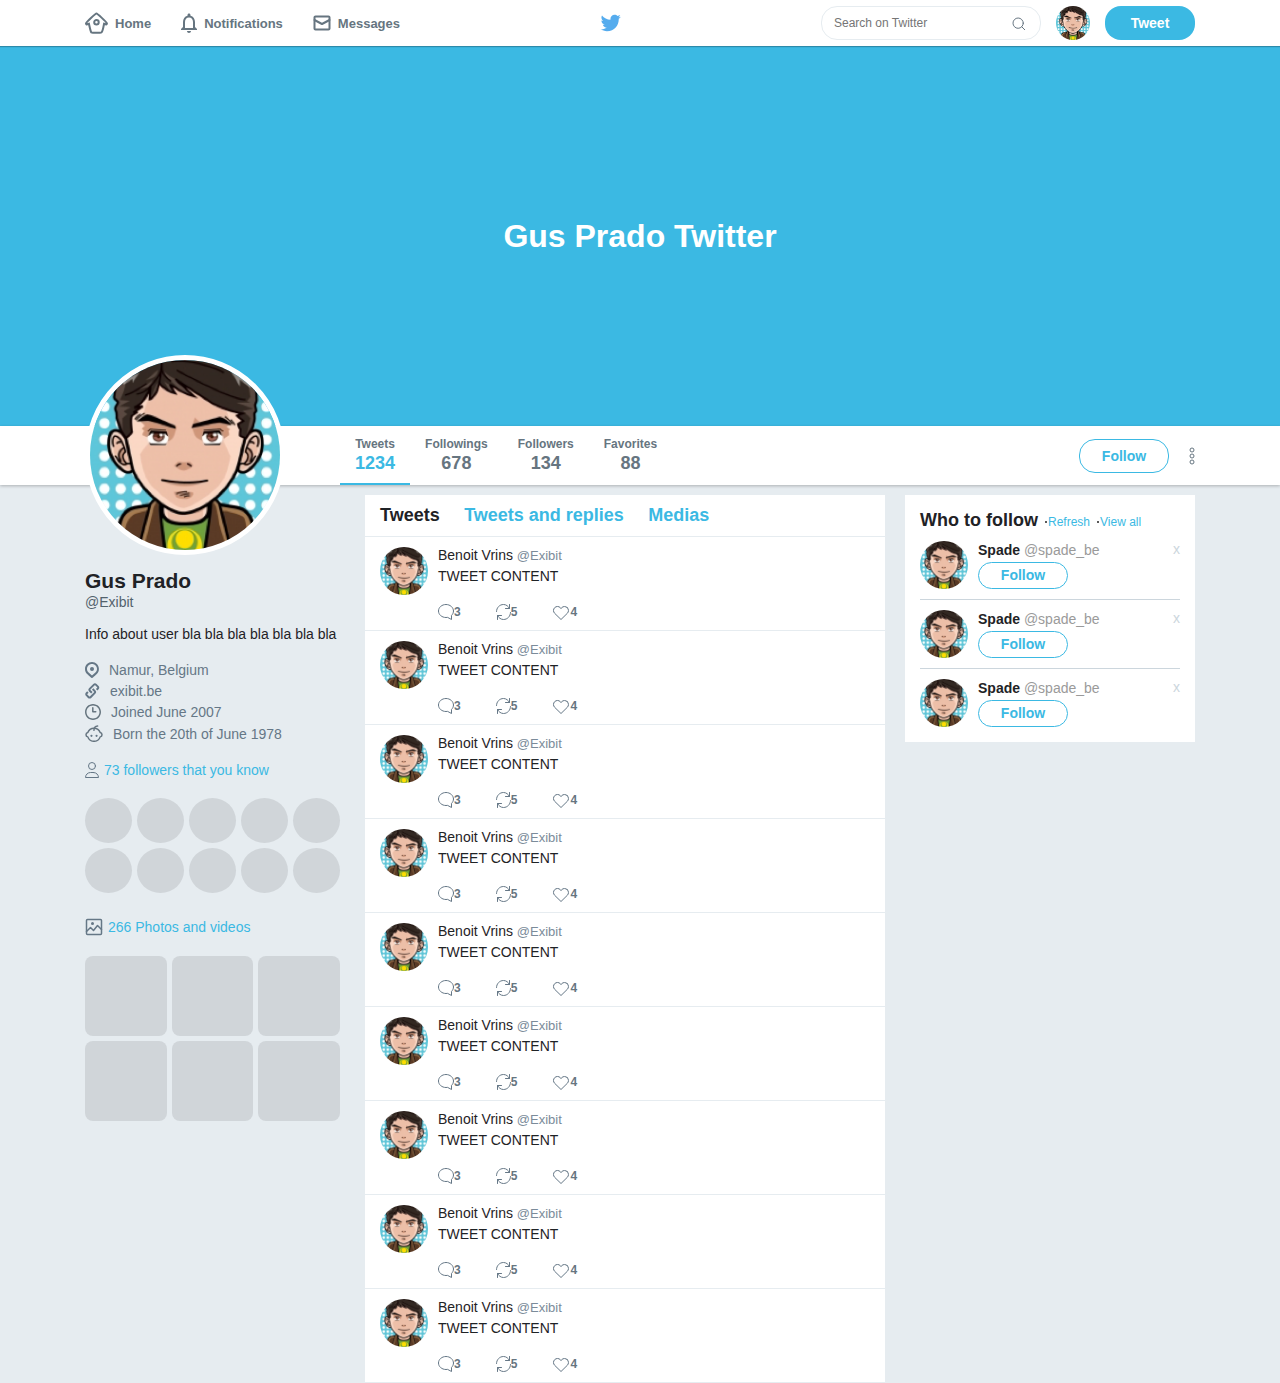
<file: index.html>
<!DOCTYPE html>
<html lang="en">
<head>
  <meta charset="UTF-8">
  <meta name="viewport" content="width=device-width, initial-scale=1.0">
  <meta http-equiv="X-UA-Compatible" content="ie=edge">
  <link rel="stylesheet" href="./styles.css">
  <title>Twitter like</title>
</head>
<body>
  <header id="main-header">
    <div class="content">
      <nav>
        <ul>
          <li><img src="./img/home.svg" alt="Home">Home</li>
          <li><img src="./img/notification.svg" alt="Notifications">Notifications</li>
          <li><img src="./img/message.svg" alt="Messages">Messages</li>
        </ul>
      </nav>
      <img src="./img/logo.svg" alt="Twitter logo">
      <div class="right-side">
        <input type="text" placeholder="Search on Twitter">
        <img src="./img/avatar.png" alt="">
        <button>Tweet</button>
      </div>
    </div>
  </header>

  <div class="banner">
    <h1>Gus Prado Twitter</h1>
  </div>
  
  <div class="bar">
    <div class="content">
      <ul>
        <li class="active">
          <span>Tweets</span>
          <strong>1234</strong>
        </li>
        <li>
          <span>Followings</span>
          <strong>678</strong>
        </li>
        <li>
          <span>Followers</span>
          <strong>134</strong>
        </li>
        <li>
          <span>Favorites</span>
          <strong>88</strong>
        </li>
      </ul>
      <div class="actions">
        <button>Follow</button>
        <img src="./img/more.svg" alt="More"/>
      </div>
    </div>
  </div>

  <div class="wrapper-content content">
    <aside class="profile">
      <img class="avatar" src="./img/avatar.png" alt="Gus Prado">
      <h1>Gus Prado</h1>
      <span>@Exibit</span>
      <p>Info about user bla bla bla bla bla bla bla</p>
      <ul class="list">
        <li><img src="./img/place.svg" alt="Place">Namur, Belgium</li>
        <li><img src="./img/url.svg" alt="">exibit.be</li>
        <li><img src="./img/joined.svg" alt="">Joined June 2007</li>
        <li><img src="./img/born.svg" alt="">Born the 20th of June 1978</li>
      </ul>
      <div class="widget followers">
        <strong><img src="./img/followers.svg" alt="Followers"> 73 followers that you know</strong>
        <ul>
          <li></li>
          <li></li>
          <li></li>
          <li></li>
          <li></li>
          <li></li>
          <li></li>
          <li></li>
          <li></li>
          <li></li>
        </ul>
      </div>
      <div class="widget images">
        <strong><img src="./img/images.svg" alt="Images"> 266 Photos and videos</strong>
        <ul>
          <li></li>
          <li></li>
          <li></li>
          <li></li>
          <li></li>
          <li></li>
        </ul>
      </div>
    </aside>
    <section class="timeline">
      <nav>
        <a class="active" href="">Tweets</a>
        <a href="">Tweets and replies</a>
        <a href="">Medias</a>
      </nav>
      <ul class="tweets">
        <li>
          <img src="./img/avatar.png" alt="Avatar">
          <div class="info">
            <strong>Benoit Vrins <span>@Exibit</span></strong>
            <p>TWEET CONTENT</p>
            <div class="actions">
               <a href=""><img src="./img/comments.svg" alt="Comments"> 3</a>
               <a href=""><img src="./img/retweet.svg" alt="Retweet"> 5</a>
               <a href=""><img src="./img/like.svg" alt="Like"> 4</a>
            </div>
          </div>
        </li>
        <li>
          <img src="./img/avatar.png" alt="Avatar">
          <div class="info">
            <strong>Benoit Vrins <span>@Exibit</span></strong>
            <p>TWEET CONTENT</p>
            <div class="actions">
               <a href=""><img src="./img/comments.svg" alt="Comments"> 3</a>
               <a href=""><img src="./img/retweet.svg" alt="Retweet"> 5</a>
               <a href=""><img src="./img/like.svg" alt="Like"> 4</a>
            </div>
          </div>
        </li>
        <li>
          <img src="./img/avatar.png" alt="Avatar">
          <div class="info">
            <strong>Benoit Vrins <span>@Exibit</span></strong>
            <p>TWEET CONTENT</p>
            <div class="actions">
               <a href=""><img src="./img/comments.svg" alt="Comments"> 3</a>
               <a href=""><img src="./img/retweet.svg" alt="Retweet"> 5</a>
               <a href=""><img src="./img/like.svg" alt="Like"> 4</a>
            </div>
          </div>
        </li>
        <li>
          <img src="./img/avatar.png" alt="Avatar">
          <div class="info">
            <strong>Benoit Vrins <span>@Exibit</span></strong>
            <p>TWEET CONTENT</p>
            <div class="actions">
               <a href=""><img src="./img/comments.svg" alt="Comments"> 3</a>
               <a href=""><img src="./img/retweet.svg" alt="Retweet"> 5</a>
               <a href=""><img src="./img/like.svg" alt="Like"> 4</a>
            </div>
          </div>
        </li>
        <li>
          <img src="./img/avatar.png" alt="Avatar">
          <div class="info">
            <strong>Benoit Vrins <span>@Exibit</span></strong>
            <p>TWEET CONTENT</p>
            <div class="actions">
               <a href=""><img src="./img/comments.svg" alt="Comments"> 3</a>
               <a href=""><img src="./img/retweet.svg" alt="Retweet"> 5</a>
               <a href=""><img src="./img/like.svg" alt="Like"> 4</a>
            </div>
          </div>
        </li>
        <li>
          <img src="./img/avatar.png" alt="Avatar">
          <div class="info">
            <strong>Benoit Vrins <span>@Exibit</span></strong>
            <p>TWEET CONTENT</p>
            <div class="actions">
               <a href=""><img src="./img/comments.svg" alt="Comments"> 3</a>
               <a href=""><img src="./img/retweet.svg" alt="Retweet"> 5</a>
               <a href=""><img src="./img/like.svg" alt="Like"> 4</a>
            </div>
          </div>
        </li>
        <li>
          <img src="./img/avatar.png" alt="Avatar">
          <div class="info">
            <strong>Benoit Vrins <span>@Exibit</span></strong>
            <p>TWEET CONTENT</p>
            <div class="actions">
               <a href=""><img src="./img/comments.svg" alt="Comments"> 3</a>
               <a href=""><img src="./img/retweet.svg" alt="Retweet"> 5</a>
               <a href=""><img src="./img/like.svg" alt="Like"> 4</a>
            </div>
          </div>
        </li>
        <li>
          <img src="./img/avatar.png" alt="Avatar">
          <div class="info">
            <strong>Benoit Vrins <span>@Exibit</span></strong>
            <p>TWEET CONTENT</p>
            <div class="actions">
               <a href=""><img src="./img/comments.svg" alt="Comments"> 3</a>
               <a href=""><img src="./img/retweet.svg" alt="Retweet"> 5</a>
               <a href=""><img src="./img/like.svg" alt="Like"> 4</a>
            </div>
          </div>
        </li>
        <li>
          <img src="./img/avatar.png" alt="Avatar">
          <div class="info">
            <strong>Benoit Vrins <span>@Exibit</span></strong>
            <p>TWEET CONTENT</p>
            <div class="actions">
               <a href=""><img src="./img/comments.svg" alt="Comments"> 3</a>
               <a href=""><img src="./img/retweet.svg" alt="Retweet"> 5</a>
               <a href=""><img src="./img/like.svg" alt="Like"> 4</a>
            </div>
          </div>
        </li>
      </ul>
    </section>
    <aside class="widgets">
      <div class="widget">
        <div class="widgets follow">
          <div class="title">
            <strong>Who to follow</strong>
            <a href="">Refresh</a>
            <a href="">View all</a>
          </div>
          <ul>
            <li>
              <div class="profile">
                <img src="./img/avatar.png" alt="Avatar">
                <div class="info">
                  <strong>Spade <span>@spade_be</span></strong>
                  <button>Follow</button>
                </div>
              </div>
              <a href="">x</a>
            </li>
            <li>
              <div class="profile">
                <img src="./img/avatar.png" alt="Avatar">
                <div class="info">
                  <strong>Spade <span>@spade_be</span></strong>
                  <button>Follow</button>
                </div>
              </div>
              <a href="">x</a>
            </li>
            <li>
              <div class="profile">
                <img src="./img/avatar.png" alt="Avatar">
                <div class="info">
                  <strong>Spade <span>@spade_be</span></strong>
                  <button>Follow</button>
                </div>
              </div>
              <a href="">x</a>
            </li>
          </ul>
        </div>
        <div class="widgets trends">

        </div>
      </div>
    </aside>
  </div>

</body>
</html>
</file>
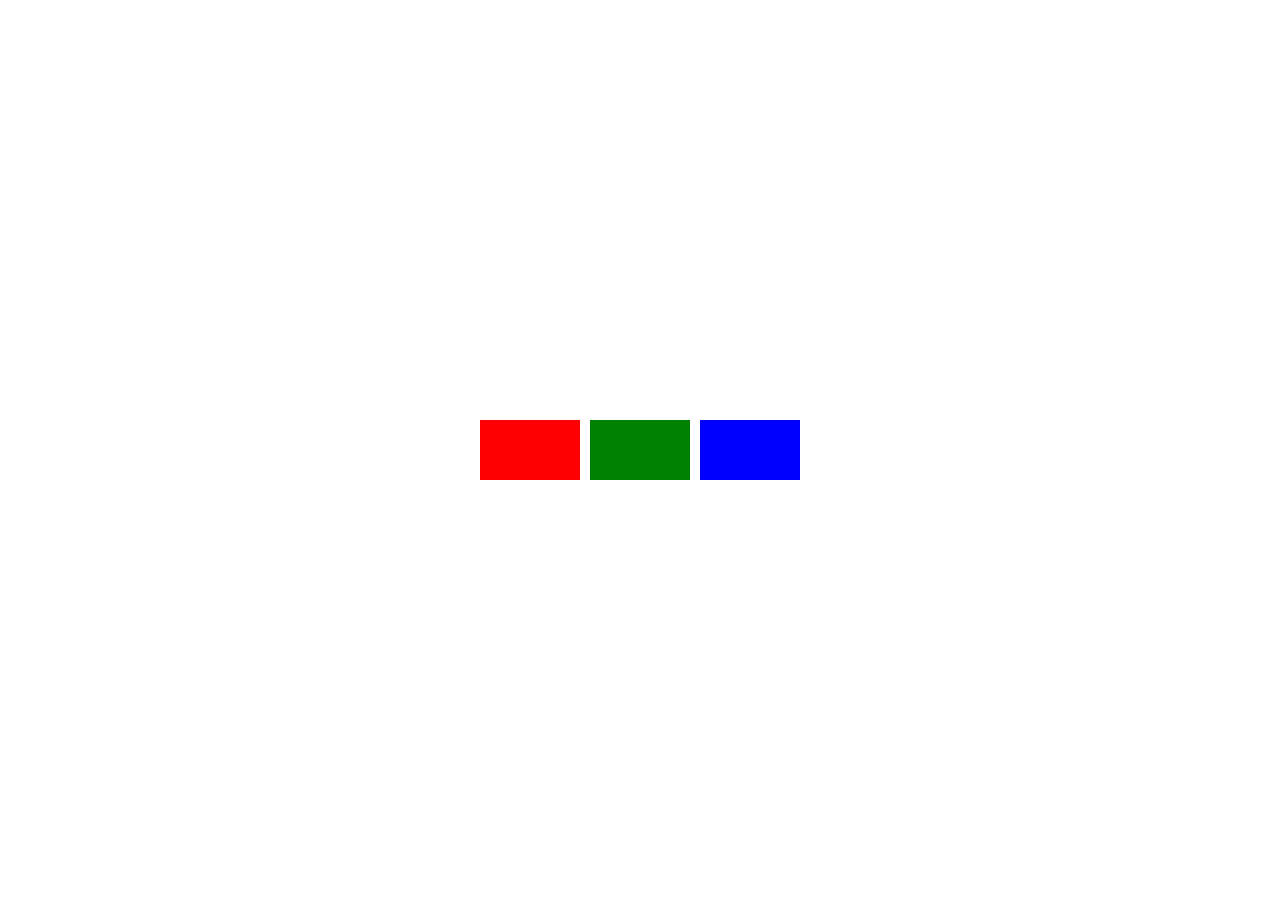
<file: basic_features/index.html>
<!DOCTYPE html>
<html lang="en">
<head>
  <meta charset="UTF-8">
  <meta name="viewport" content="width=device-width, initial-scale=1.0">
  <meta http-equiv="X-UA-Compatible" content="ie=edge">
  <link rel="stylesheet" href="./styles.css">
  <title>Flexbox</title>
</head>
<body>
  
  <div id="app">
    <div class="box red"></div>
    <div class="box green"></div>
    <div class="box blue"></div>
  </div>
  
</body>
</html>
</file>
<file: styles.css>
* {
  margin: 0;
  padding: 0;
  box-sizing: border-box; /* padding dont increase element width*/
}

body {
  background: #e6ecf0;
  font-family: 'Helvetica Neue', 'Helvetica', Arial, sans-serif;
  text-rendering: optimizeLegibility !important;
  -webkit-font-smoothing: antialiased !important;
}

input, button {
  outline: 0;
}

.content {
  max-width: 1170px;
  margin: 0 auto;
  padding: 0 30px;
}

header#main-header {
  height: 46px;
  background: #fff;
  box-shadow: 0 1px 1px rgba(0, 0, 0, 0.25);
  position: relative;
  z-index: 1;
}

header#main-header .content {
  display: flex;
  align-items: center;
  justify-content: space-between;
  height: 100%;
}

header#main-header nav ul {
  display: flex;
  list-style: none;
}

header#main-header nav li {
  display: flex;
  align-items: center;
  font-size: 13px;
  color: #667580;
  font-weight: bold;
  margin-left: 30px;
}

header#main-header nav li:first-child {
  margin: 0px;
}

header#main-header nav li img {
  margin-right: 7px;
}

header#main-header div.right-side {
  display: flex;
}

header#main-header div.right-side input {
  width: 220px;
  background-color: #f5f8fa;
  border: 1px solid #e6ecf0;
  height: 34px;
  padding: 0 30px 0 12px;
  border-radius: 16px;
  color: #667581;
  font-size: 12px;
  background: url('./img/search.svg') no-repeat 190px center;
}

header#main-header div.right-side img {
  height: 34px;
  width: 34px;
  border-radius: 50%;
  margin: 0 15px;
}

header#main-header div.right-side button {
  background-color: #3bb9e3;
  height: 34px;
  width: 90px;
  display: flex;
  align-items: center;
  justify-content: center;
  font-weight: bold;
  font-size: 14px;
  color: #fff;
  border: 0;
  border-radius: 16px;
}

div.banner {
  height: 380px;
  width: 100%;
  background-color: #3bb9e3;
  display: flex;
  align-items: center;
  justify-content: center;
  color: #fff;
}

div.bar {
  height: 59px;
  background-color: #fff;
  box-shadow: 0 1px 3px rgba(0, 0, 0, 0.25);
}

div.bar .content {
  display: flex;
  justify-content: space-between;
  align-items: center;
  padding-left: 285px;
  height: 100%;
}

div.bar .content ul {
  display: flex;
  list-style: none;
  height: 100%;
}

div.bar .content ul li {
  display: flex;
  flex-direction: column;
  align-items: center;
  justify-content: center;
  padding: 0 15px;
  position : relative;
}

div.bar .content ul li.active::after {
  content: '';
  width: 100%;
  height: 2px;
  position: absolute;
  bottom: 0;
  left: 0;
  background-color: #3bb9e3;
}

div.bar .content ul li span {
  color: #667580;
  font-size: 12px;
  font-weight: bold;
}

div.bar .content ul li strong {
  color: #667580;
  font-size: 18px;
  font-weight: bold;
  margin-top: 2px;
}

div.bar .content ul li.active strong {
  color: #3bb9e3;
}

div.bar .content .actions {
  display: flex;
}

div.bar .content .actions button {
  background-color: #fff;
  height: 34px;
  width: 90px;
  display: flex;
  align-items: center;
  justify-content: center;
  font-weight: bold;
  font-size: 14px;
  color: #3bb9e3;
  border: 1px solid #3bb9e3;
  border-radius: 16px;
  margin-right: 20px;
}

div.wrapper-content {
  display: flex;
}

div.wrapper-content aside.profile {
  width: 260px;
}

div.wrapper-content aside.profile img.avatar {
  width: 200px;
  height: 200px;
  border-radius: 50%;
  border: 5px solid #fff;
  margin-top: -130px;
}

div.wrapper-content aside.profile h1 {
  font-size: 21px;
  color: #1f2226;
  margin-top: 10px;
}

div.wrapper-content aside.profile span {
  font-size: 14px;
  color: #53626c;

}

div.wrapper-content aside.profile p {
  font-size: 14px;
  color: #1f2226;
  margin-top: 15px;
}

div.wrapper-content aside.profile ul {
  margin-top: 20px;
  list-style: none;

}

div.wrapper-content aside.profile ul.list li {
  font-size: 14px;
  color: #657786;
  display: flex;
  align-items: center;
  margin-top: 5px;
}

div.wrapper-content aside.profile ul.list li:first-child {
  margin: 0;
}

div.wrapper-content aside.profile ul.list li img {
  margin-right: 10px;
}

div.wrapper-content aside.profile .widget{
  margin-top: 20px;
}

div.wrapper-content aside.profile .widget strong {
  font-weight: normal;
  color: #3bb9e3;
  font-size: 14px;
  display: flex;
  align-items: center;
}

div.wrapper-content aside.profile .widget strong img {
  margin-right: 5px;
}

div.wrapper-content aside.profile .followers ul {
  list-style: none;
  display: flex;
  flex-wrap: wrap;
}

div.wrapper-content aside.profile .followers ul li {
  width: 45px;
  height: 45px;
  background-color: #d0d5d9;
  border-radius: 50%;
  flex: 1 0 auto; /* first = flex-grow | second = flex-shrink  | third = flex-basis */
  margin: 0 5px 5px 0;
}

div.wrapper-content aside.profile .images ul {
  list-style: none;
  display: flex;
  flex-wrap: wrap;
}

div.wrapper-content aside.profile .images ul li {
  width: 80px;
  height: 80px;
  background-color: #d0d5d9;
  flex: 1 0 auto; /* first = flex-grow | second = flex-shrink | third = flex-basis */
  margin: 0 5px 5px 0;
  border-radius: 8px;
}

div.wrapper-content .timeline {
  flex: 1;
  background-color: #fff;
  margin: 10px 20px 0;
}

div.wrapper-content .timeline nav {
  border-bottom: 1px solid #e6ecf0;
  padding: 10px 15px;
}

div.wrapper-content .timeline nav a {
  text-decoration: none;
  color: #3bb9e3;
  font-size: 18px;
  font-weight: bold;
  margin-left: 20px;
}

div.wrapper-content .timeline nav a:first-child {
  margin: 0;
}

div.wrapper-content .timeline nav a.active {
  color: #1f2226;
}

div.wrapper-content .timeline ul.tweets {
  list-style: none;
}

div.wrapper-content .timeline ul.tweets li {
  border-bottom: 1px solid #e6ecf0;
  padding: 10px 15px;
  display: flex;
}

div.wrapper-content .timeline ul.tweets li > img {
  width: 48px;
  height: 48px;
  border-radius: 50%;
}

div.wrapper-content .timeline ul.tweets li .info {
  margin-left: 10px;
  display: flex;
  flex-direction: column;
}

div.wrapper-content .timeline ul.tweets li .info strong {
  font-size: 14px;
  color: #1f2326;
  font-weight: normal;
}

div.wrapper-content .timeline ul.tweets li .info strong span {
  font-size: 13px;
  color: #7b8b9a;
}

div.wrapper-content .timeline ul.tweets li .info p {
  font-size: 14px;
  color: #1f2326;
  margin-top: 5px;
}

div.wrapper-content .timeline ul.tweets li .actions {
  display: flex;
  margin-top: 20px;
}

div.wrapper-content .timeline ul.tweets li .actions a {
  display: flex;
  align-items: center;
  text-decoration: none;
  color: #667580;
  font-weight: bold;
  font-size: 12px;
  margin-left: 30px;
}

div.wrapper-content .timeline ul.tweets li .actions a:first-child {
  margin-left: 0;
}

div.wrapper-content .timeline ul.tweets li .actions a {
  margin-right: 5px;
}

div.wrapper-content aside.widgets {
  width: 290px;
  margin-top: 10px;
}

div.wrapper-content aside.widgets .widget {
  background-color: #fff;
  padding: 15px;
}

div.wrapper-content aside.widgets .widget .title {
  display: flex;
  align-items: baseline;
} 

div.wrapper-content aside.widgets .widget .title strong {
  font-size: 18px;
  color: #1f2226;
}

div.wrapper-content aside.widgets .widget .title a {
  font-size: 12px;
  color: #3bb9e3;
  text-decoration: none;
  position: relative;
  padding-left: 10px;
}

div.wrapper-content aside.widgets .widget .title a::before {
  content: '';
  width: 2px;
  height: 2px;
  border-radius: 50%;
  background-color: #222;
  position: absolute;
  margin-left: 5px;
  margin-right: 5px;
  left: 2px;
  top: 6px;
}

div.wrapper-content aside.widgets .follow ul {
  list-style: none;
  margin-top: 10px;

}

div.wrapper-content aside.widgets .follow ul li {
  display: flex;
  justify-content: space-between;
  border-bottom: 1px solid #ccd6dd;
  padding-bottom: 10px;
  margin-bottom: 10px;
}

div.wrapper-content aside.widgets .follow ul li:last-child {
  margin-bottom: 0;
  padding-bottom: 0;
  border: none;
}

div.wrapper-content aside.widgets .follow ul li .profile {
  display: flex;
  align-items: center; 
}

div.wrapper-content aside.widgets .follow ul li .profile img {
  width: 48px;
  height: 48px;
  border-radius: 50%;
}

div.wrapper-content aside.widgets .follow ul li .profile .info {
  margin-left: 10px;
  display: flex;
  flex-direction: column;
}

div.wrapper-content aside.widgets .follow ul li .profile .info strong {
  font-size: 14px;
  color: #1f2326;
}

div.wrapper-content aside.widgets .follow ul li .profile .info strong span {
  font-weight: normal;
  color: #9a9a9a;
}

div.wrapper-content aside.widgets .follow ul li .profile .info button {
  background-color: #fff;
  margin-top: 4px;
  height: 27px;
  width: 90px;
  display: flex;
  align-items: center;
  justify-content: center;
  font-weight: bold;
  font-size: 14px;
  color: #3bb9e3;
  border: 1px solid #3bb9e3;
  border-radius: 16px;
}

div.wrapper-content aside.widgets .follow ul li > a {
  color: #ccd6dd;
  text-decoration: none;
  font-size: 14px;
}
</file>
<file: basic_features/styles.css>
html, body, #app {
  height: 100%;
  margin: 0;
}

#app {
  display: flex;
  flex-direction: row;
  align-items: center; /* row: vertical - column: horizontal */
  justify-content: center; /* row: horizontal  - column: vertical */
  /*  align-content: center; align itens on bronken lines (flex-wrap:wrap) */
  
}

.box {
  width: 100px;
  height: 60px;
  background: #f00;
  margin: 5px;
}

.red {
  background-color: red;
}

.green {
  background-color: green;
}

.blue {
  background-color: blue;
}
</file>
